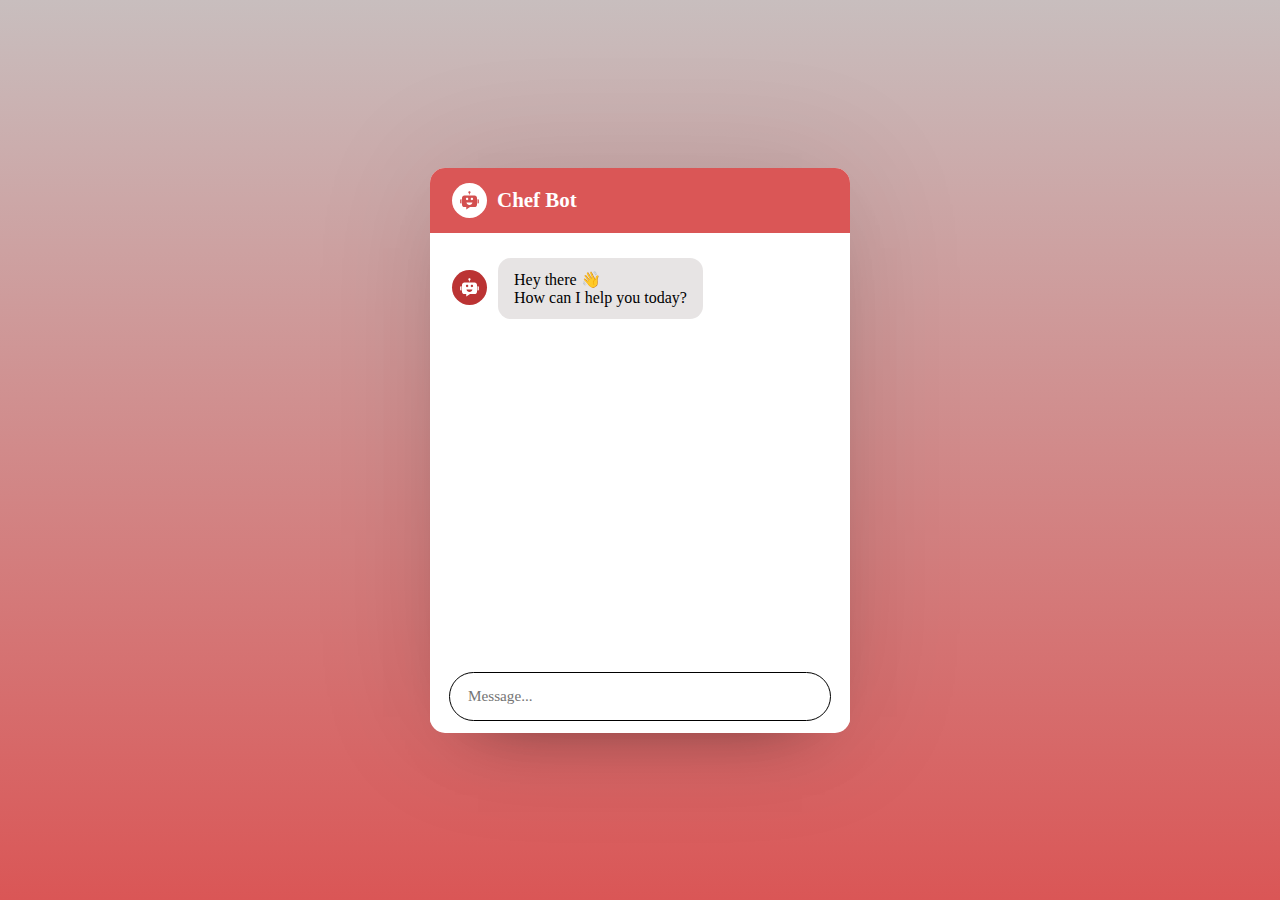
<file: chatBot.html>
<!DOCTYPE html>
<html lang="en">
  <head>
    <meta charset="UTF-8" />
    <meta name="viewport" content="width=device-width, initial-scale=1.0" />
    <title>Document</title>
    <link rel="stylesheet" href="chatBot.css" />
    <!--Google fonts-->
    <link
      rel="stylesheet"
      href="https://fonts.googleapis.com/css2?family=Material+Symbols+Rounded:opsz,wght,FILL,GRAD@24,400,0,0&icon_names=keyboard_arrow_down"
    />
    <link
      rel="stylesheet"
      href="https://fonts.googleapis.com/css2?family=Material+Symbols+Rounded:opsz,wght,FILL,GRAD@20..48,100..700,0..1,-50..200&icon_names=arrow_forward"
    />
  </head>
  <body>
    <div class="chatbot-popup">
      <!--chatbot header-->
      <div class="chat-header">
        <div class="header-info">
          <svg
            class="chatbot-logo"
            xmlns="http://www.w3.org/2000/svg"
            width="50"
            height="50"
            viewBox="0 0 1024 1024"
          >
            <path
              d="M738.3 287.6H285.7c-59 0-106.8 47.8-106.8 106.8v303.1c0 59 47.8 106.8 106.8 106.8h81.5v111.1c0 .7.8 1.1 1.4.7l166.9-110.6 41.8-.8h117.4l43.6-.4c59 0 106.8-47.8 106.8-106.8V394.5c0-59-47.8-106.9-106.8-106.9zM351.7 448.2c0-29.5 23.9-53.5 53.5-53.5s53.5 23.9 53.5 53.5-23.9 53.5-53.5 53.5-53.5-23.9-53.5-53.5zm157.9 267.1c-67.8 0-123.8-47.5-132.3-109h264.6c-8.6 61.5-64.5 109-132.3 109zm110-213.7c-29.5 0-53.5-23.9-53.5-53.5s23.9-53.5 53.5-53.5 53.5 23.9 53.5 53.5-23.9 53.5-53.5 53.5zM867.2 644.5V453.1h26.5c19.4 0 35.1 15.7 35.1 35.1v121.1c0 19.4-15.7 35.1-35.1 35.1h-26.5zM95.2 609.4V488.2c0-19.4 15.7-35.1 35.1-35.1h26.5v191.3h-26.5c-19.4 0-35.1-15.7-35.1-35.1zM561.5 149.6c0 23.4-15.6 43.3-36.9 49.7v44.9h-30v-44.9c-21.4-6.5-36.9-26.3-36.9-49.7 0-28.6 23.3-51.9 51.9-51.9s51.9 23.3 51.9 51.9z"
            ></path>
          </svg>
          <h2 class="logo-text">Chef Bot</h2>
        </div>
      </div>
      <!--Chatbot body-->
      <div class="chat-body">
        <div class="message bot-message">
          <svg
            class="bot-avatar"
            xmlns="http://www.w3.org/2000/svg"
            width="50"
            height="50"
            viewBox="0 0 1024 1024"
          >
            <path
              d="M738.3 287.6H285.7c-59 0-106.8 47.8-106.8 106.8v303.1c0 59 47.8 106.8 106.8 106.8h81.5v111.1c0 .7.8 1.1 1.4.7l166.9-110.6 41.8-.8h117.4l43.6-.4c59 0 106.8-47.8 106.8-106.8V394.5c0-59-47.8-106.9-106.8-106.9zM351.7 448.2c0-29.5 23.9-53.5 53.5-53.5s53.5 23.9 53.5 53.5-23.9 53.5-53.5 53.5-53.5-23.9-53.5-53.5zm157.9 267.1c-67.8 0-123.8-47.5-132.3-109h264.6c-8.6 61.5-64.5 109-132.3 109zm110-213.7c-29.5 0-53.5-23.9-53.5-53.5s23.9-53.5 53.5-53.5 53.5 23.9 53.5 53.5-23.9 53.5-53.5 53.5zM867.2 644.5V453.1h26.5c19.4 0 35.1 15.7 35.1 35.1v121.1c0 19.4-15.7 35.1-35.1 35.1h-26.5zM95.2 609.4V488.2c0-19.4 15.7-35.1 35.1-35.1h26.5v191.3h-26.5c-19.4 0-35.1-15.7-35.1-35.1zM561.5 149.6c0 23.4-15.6 43.3-36.9 49.7v44.9h-30v-44.9c-21.4-6.5-36.9-26.3-36.9-49.7 0-28.6 23.3-51.9 51.9-51.9s51.9 23.3 51.9 51.9z"
            ></path>
          </svg>
          <div class="message-text">
            Hey there 👋<br />
            How can I help you today?
          </div>
        </div>
      </div>
      <!--Chatbot footer-->
      <div class="chat-footer">
        <form action="#" class="chat-form">
          <textarea
            class="message-input"
            placeholder="Message..."
            required
          ></textarea>
          <div class="chat-controls">
            <button
              type="button"
              class="material-symbols-rounded"
              id="send-message"
            >
              <span class="material-symbols-rounded"> arrow_forward </span>
            </button>
          </div>
        </form>
      </div>
    </div>
    <script src="chatBot.js"></script>
  </body>
</html>
</file>
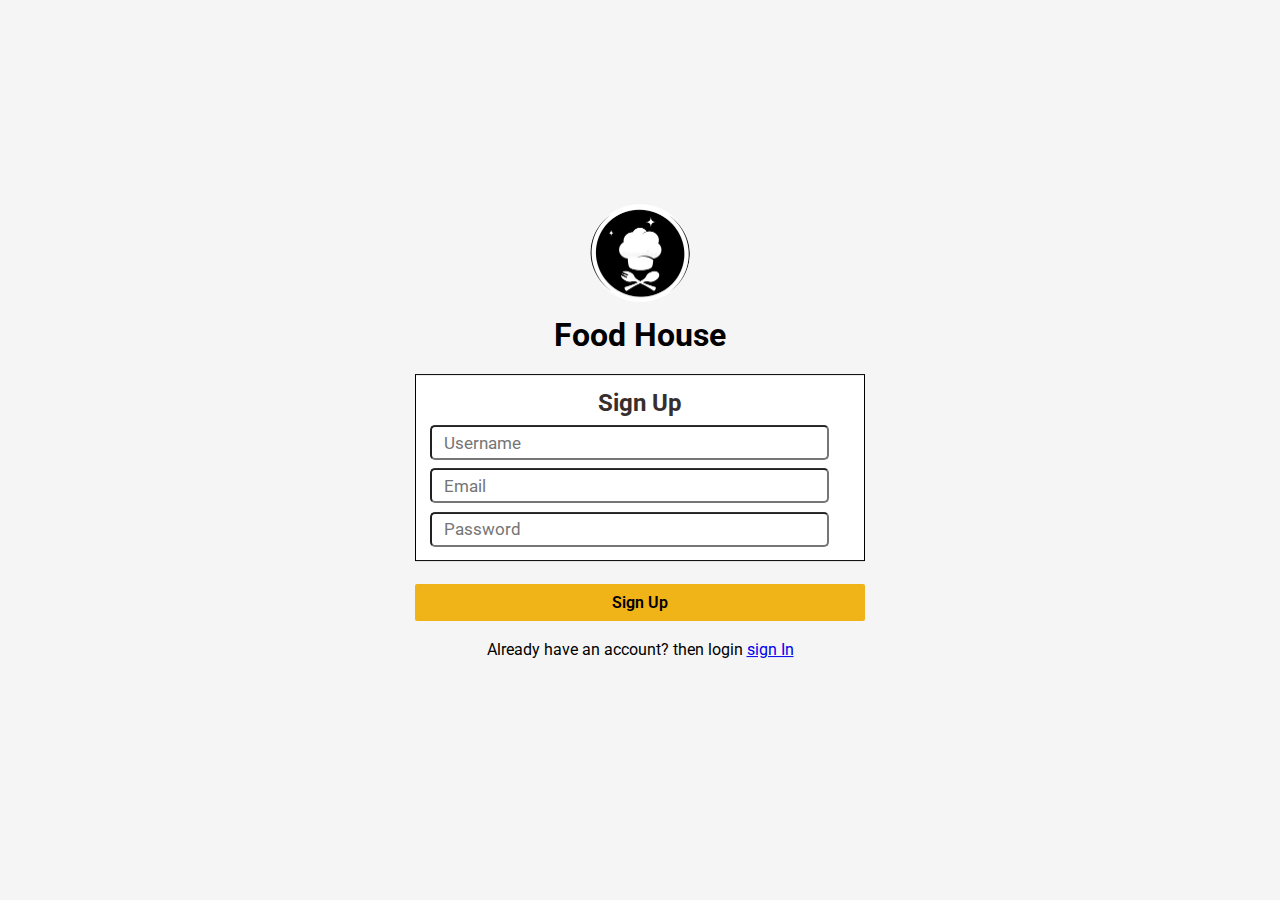
<file: signup.html>
<!DOCTYPE html>
<html lang="en">
  <head>
    <meta charset="UTF-8" />
    <meta name="viewport" content="width=device-width, initial-scale=1.0" />
    <title>Food House - SignUp</title>
    <link rel="icon" type="image/jpg" href="images/favicon.jpg" />
    <link rel="stylesheet" href="signup.css" />
  </head>
  <body>
    <div class="form">
      <img src="assets/faviconn.webp" class="logo" />
      <h1>Food House</h1>
      <div class="wrapper">
        <h2>Sign Up </h2>
<input
          type="text"
          placeholder="Username"
          class="input-box"
          required
        />
        <input
          type="email"
          placeholder="Email"
          class="input-box"
          required
        /><br />
         
        <input
          type="password"
          placeholder="Password"
          class="input-box"
          required
        /><br />
       
        
        </div>
        <div class="buttons">
          <a class="sign-in">Sign Up</a>
        </div>
        <br>
        <p>Already have an account? then login <a href="signIn.html">sign In</a></p>
      </div>
    </div>
  </body>
</html>
</file>
<file: chatBot.css>
* {
  font-family: "Roboto", "sans-serif";
  padding: 0;
  box-sizing: border-box;
  margin: 0;
}
body {
  background: linear-gradient(rgb(200, 190, 190), rgb(218, 86, 86));
  display: flex;
  align-items: center;
  justify-content: center;
  min-height: 100vh;
}
.chatbot-popup {
  width: 420px;
  background-color: white;
  position: relative;
  overflow: hidden;
  border-radius: 15px;
  box-shadow: 0 0 128px 0 rgba(0, 0, 0, 0.1),
    0 32px 64px -48px rgba(0, 0, 0, 0.5);
}
.chat-header {
  display: flex;
  align-items: center;
  background-color: rgb(218, 86, 86);
  justify-content: space-between;
  padding: 15px 22px;
}
.chat-header .header-info {
  display: flex;
  align-items: center;
  gap: 10px;
}
.header-info .chatbot-logo {
  height: 35px;
  width: 35px;
  padding: 6px;
  fill: rgb(211, 79, 79);
  flex-shrink: 0;
  background: white;
  border-radius: 50%;
}
.header-info .logo-text {
  color: white;
  font-size: 1.31rem;
  font-weight: 600;
}
.chat-header #close-chatbot {
  border: none;
  color: white;
  background: rgb(215, 66, 66);
  height: 40px;
  width: 40px;
  border-radius: 50%;
  font-size: 1.9rem;
  margin-right: -10px;
  padding-top: 2px;
  transition: 0.2 ease;
}
.chat-header #close-chatbot:hover {
  background-color: rgb(214, 40, 40);
}
.chat-body {
  padding: 25px 22px;
  display: flex;
  flex-direction: column;
  margin-bottom: 50px;
  scrollbar-width: thin;
  scrollbar-color: #ccccf5 transparent;
  gap: 20px;
  height: 450px;
  overflow-y: auto;
}
.chat-body .message {
  display: flex;
  gap: 11px;
  align-items: center;
}

.chat-body .bot-message .bot-avatar {
  height: 35px;
  width: 35px;
  padding: 6px;
  fill: white;
  flex-shrink: 0;
  margin-bottom: 2px;
  background: rgb(187, 51, 51);
  border-radius: 50%;
}
.chat-body .user-message {
  flex-direction: column;
  align-items: flex-end;
}

.chat-body .message .message-text {
  padding: 12px 16px;
  max-width: 75%;
  background: rgb(231, 228, 228);
}
.chat-body .bot-message .message-text {
  background: rgb(231, 228, 228);
  border-radius: 13px 13px 13px 13px;
}
.chat-body .bot-message .thinking-indicator {
  display: flex;
  gap: 4px;
  padding-block: 15px;
}

.chat-body .user-message .message-text {
  color: rgb(231, 228, 228);
  background-color: rgb(215, 66, 66);
  border-radius: 13px 13px 3px 13px;
}
.chat-body .bot-message .thinking .message-text {
  padding: 2px 16px;
}
.chat-body .bot-message .thinking-indicator .dot {
  height: 7px;
  width: 7px;
  opacity: 0.7;
  border-radius: 50%;
  background: rgb(215, 66, 66);
  animation: dotpulse 1.8s ease-in-out infinite;
}
.chat-body .bot-message .thinking-indicator .dot:nth-child(1) {
  animation-delay: 0.2s;
}
.chat-body .bot-message .thinking-indicator .dot:nth-child(2) {
  animation-delay: 0.3s;
}
.chat-body .bot-message .thinking-indicator .dot:nth-child(3) {
  animation-delay: 0.4s;
}
@keyframes dotpulse {
  0%,
  44% {
    transform: translateY(0);
  }
  28% {
    opacity: 0.4;
    transform: translateY(-4px);
  }
  44% {
    opacity: 0.2;
    transform: translateY(-4px);
  }
}
.chat-footer {
  position: absolute;
  bottom: 0;
  width: 100%;
  background: white;
  margin-bottom: 10px;
  padding: 15px 20px 3px;
}
.chat-footer .chat-form {
  display: flex;
  align-items: center;
  background: white;
  outline: 1px solid black;
  border-radius: 32px;
}
.chat-footer .chat-form:focus-within {
  outline: 2px solid rgb(209, 106, 106);
}
.chat-form .message-input {
  border: none;
  outline: none;
  height: 47px;
  width: 100%;
  resize: none;
  font-size: 0.95rem;
  padding: 14px 0 13px 18px;
  border-radius: inherit;
}
.chat-form .chat-controls {
  display: flex;
  gap: 3px;
  align-items: center;
  align-self: flex-end;
  padding: 6px;
  height: 47px;
}
.chat-form .chat-controls button {
  border: none;
  height: 35px;
  width: 35px;
  cursor: pointer;
  color: rgb(218, 75, 75);
  background: rgb(236, 236, 236);
  border-radius: 50%;
  font-size: 1.15rem;
}
.chat-form .chat-controls #send-message {
  color: white;
  display: none;
  background: rgb(224, 114, 114);
}
.chat-form .message-input:valid ~ .chat-controls #send-message {
  display: block;
}
.chat-form .chat-controls button:hover {
  background: rgb(224, 114, 114);
  color: white;
}
.chat-form .chat-controls #send-message:hover {
  background: rgb(235, 81, 81);
}
</file>
<file: signup.css>
@import url("https://fonts.googleapis.com/css2?family=Bree+Serif&family=Caveat:wght@400;700&family=Lobster&family=Monoton&family=Open+Sans:ital,wght@0,400;0,700;1,400;1,700&family=Playfair+Display+SC:ital,wght@0,400;0,700;1,700&family=Playfair+Display:ital,wght@0,400;0,700;1,700&family=Roboto:ital,wght@0,400;0,700;1,400;1,700&family=Source+Sans+Pro:ital,wght@0,400;0,700;1,700&family=Work+Sans:ital,wght@0,400;0,700;1,700&display=swap");
* {
  padding: 0;
  margin: 0;
  box-sizing: border-box;
  font-family: "Roboto";
}
body {
  background-color: whitesmoke;
  color: black;
}
.logo {
  width: 100px;
  border-radius: 50%;
  margin-bottom: 10px;
  margin-top: 125px;
}
.form {
  width: 90%;
  max-width: 450px;
  position: absolute;
  top: 41%;
  left: 50%;

  transform: translate(-50%, -50%);
  text-align: center;
}
.wrapper {
  margin-top: 20px;
  background-color: white;
  color: black;
  text-align: left;
  padding: 3%;
  border: 1px solid black;
}
h2 {
  color: rgb(55, 46, 46);
  text-align: center;
}
input {
  border-radius: 5px;
}
.input-box {
  width: 95%;
  height: 35px;
  padding: 3%;
  font-size: 17px;
  margin-top: 2%;
}
.input-box:active {
  border: 1px solid blue;
}
.country {
  width: 95%;
  height: 35px;
  padding: 1%;
  font-size: 17px;
  display: inline-block;
  box-sizing: border-box;
  margin-top: 2%;
  font-family: "Roboto";
}
.signed-in {
  justify-content: center;
  vertical-align: center;
}
.notifications {
  display: flex;
  margin-top: 2%;
  width: 99%;
}
.notifications .news {
  margin-left: 2%;
  font-size: 14px;
}
.buttons {
  display: flex;
  justify-content: space-between;
  flex-direction: row;
  margin-top: 5%;
}
.back {
  text-decoration: none;
  background-color: transparent;
  color: black;
  border: 1px solid black;
  padding: 2% 6%;
  font-weight: 600;
  cursor: pointer;
  border-radius: 2px;
}
.back:active {
  background-color: whitesmoke;
}
.sign-in {
  background-color: rgb(240, 179, 24);
  width: 100%;
  padding: 2% 5%;
  font-weight: 600;
  cursor: pointer;
  text-decoration: none;
  border-radius: 2px;
}
.sign-in:hover {
  background-color: goldenrod;
}
.sign-in:active {
  background-color: gold;
}
.options img {
  border-radius: 50%;
  width: 50px;
  height: 50px;
  margin: 0px;
  padding: 0px;
  cursor: pointer;
}
.options {
  display: flex;
  justify-content: space-between;
  background-color: white;
  color: black;
  margin-top: 22px;
  padding: 4%;
}
.options p {
  vertical-align: center;
  justify-content: center;
  margin-top: 4%;
  margin-left: 2%;
}
.create-account {
  margin-top: 3%;
  font-size: 15px;
}
.create-account span a {
  text-decoration: underline;
  color: rgb(240, 179, 24);
  cursor: pointer;
}
.footer {
  font-size: 12px;
  margin-top: 5%;
  margin-bottom: 3%;
}
.footer span {
  margin-top: 3%;
}
.footer .copyright {
  color: rgb(140, 140, 140);
}
.footer .policy {
  color: rgb(214, 214, 214);
}
</file>
